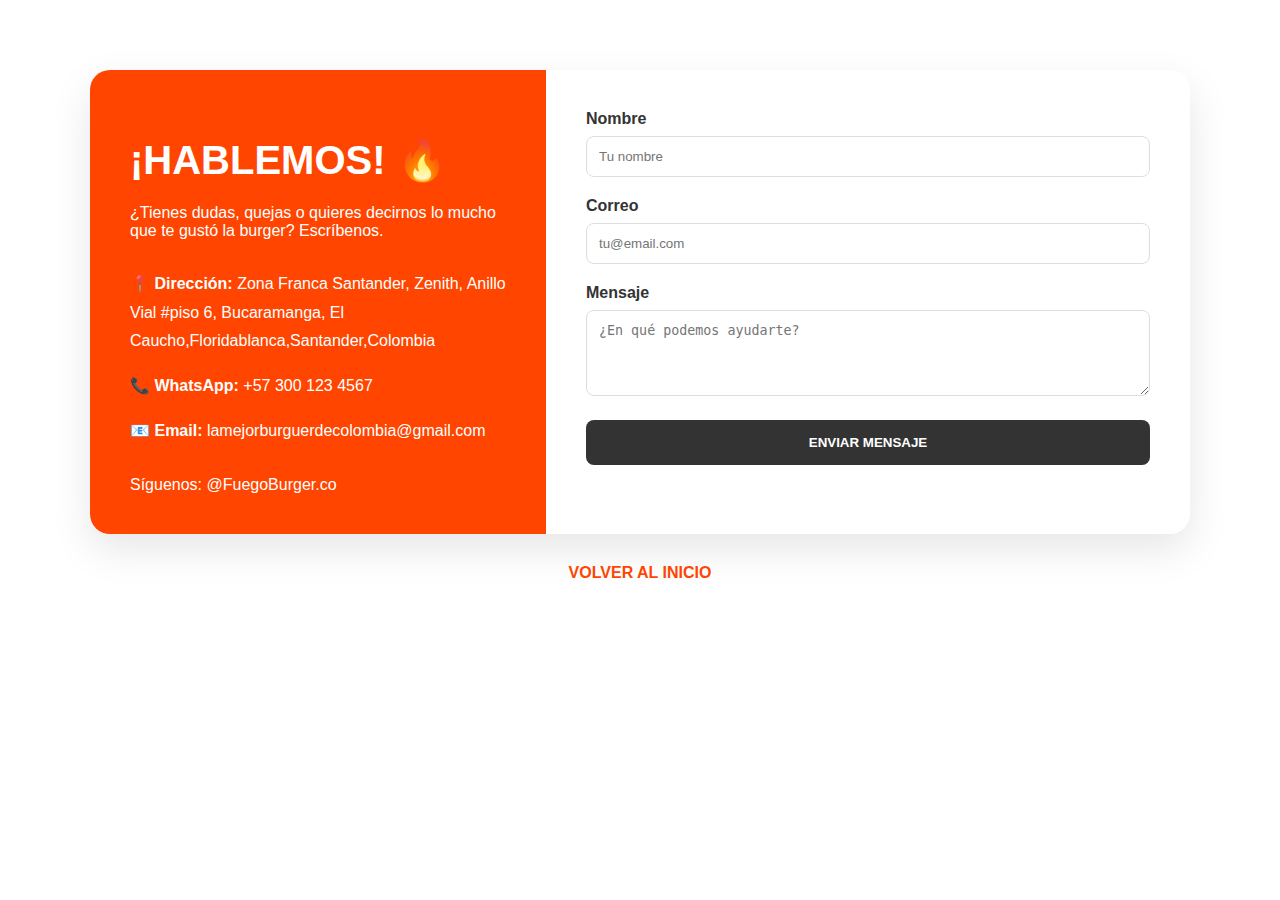
<file: paginas/contasto.html>
<!DOCTYPE html>
<html lang="es">
<head>
    <meta charset="UTF-8">
    <meta name="viewport" content="width=device-width, initial-scale=1.0">
    <title>Contacto - Fuego Burger</title>
    <link rel="stylesheet" href="../css/contacto.css">
</head>
<body>

    <main class="contacto-fuego-wrapper">
        <div class="contacto-container">
            
            <section class="contacto-info">
                <h1>¡HABLEMOS! 🔥</h1>
                <p>¿Tienes dudas, quejas o quieres decirnos lo mucho que te gustó la burger? Escríbenos.</p>
                
                <div class="datos-directos">
                    <p>📍 <strong>Dirección:</strong> Zona Franca Santander, Zenith, Anillo Vial #piso 6, Bucaramanga, El Caucho,Floridablanca,Santander,Colombia</p>
                    <p>📞 <strong>WhatsApp:</strong> +57 300 123 4567</p>
                    <p>📧 <strong>Email:</strong> lamejorburguerdecolombia@gmail.com</p>
                </div>

                <div class="redes-sociales">
                    <span>Síguenos: @FuegoBurger.co</span>
                </div>
            </section>

            <section class="contacto-formulario">
                <form>
                    <div class="grupo-input">
                        <label>Nombre</label>
                        <input type="text" placeholder="Tu nombre">
                    </div>
                    
                    <div class="grupo-input">
                        <label>Correo</label>
                        <input type="email" placeholder="tu@email.com">
                    </div>

                    <div class="grupo-input">
                        <label>Mensaje</label>
                        <textarea rows="4" placeholder="¿En qué podemos ayudarte?"></textarea>
                    </div>

                    <button type="submit" class="btn-enviar">ENVIAR MENSAJE</button>
                </form>
            </section>

        </div>

        <div class="contacto-footer">
            <a href="../index.html" class="btn-volver-atras">VOLVER AL INICIO</a>
        </div>
    </main>

</body>
</html>
</file>
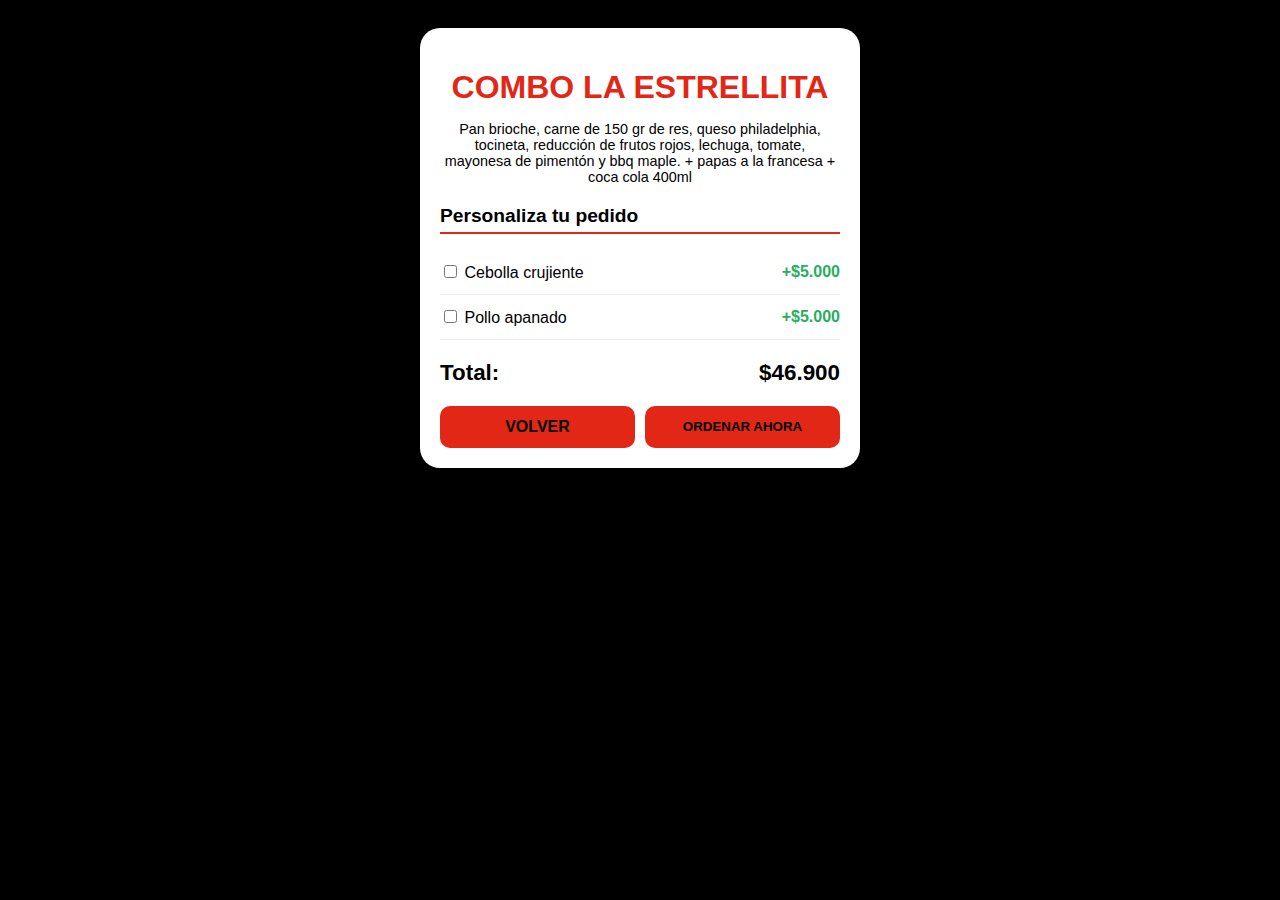
<file: paginas/estrellita.html>
<!DOCTYPE html>
<html lang="en">
<head>
    <meta charset="UTF-8">
    <meta name="viewport" content="width=device-width, initial-scale=1.0">
    <link rel="icon" type="image/png" href="imagenes/favicon/favicon-96x96.png" sizes="96x96" />
    <link rel="icon" type="image/svg+xml" href="imagenes/favicon/favicon.svg" />
    <link rel="shortcut icon" href="imagenes/favicon/favicon.ico" />
    <link rel="apple-touch-icon" sizes="180x180" href="imagenes/favicon/apple-touch-icon.png" />
    <link rel="manifest" href="imagenes/favicon/site.webmanifest" />
    <title>LA ESTRELLITA</title>
    <Link rel="stylesheet" href="../css/estrellita.css">
</head>
<body>

    <body>

    <div class="card">
        <div class="header-hamburguesa">
            <h1>COMBO LA ESTRELLITA</h1>
            <p class="descripcion">Pan brioche, carne de 150 gr de res, queso philadelphia, tocineta, reducción de frutos rojos, lechuga, tomate, mayonesa de pimentón y bbq maple. + papas a la francesa + coca cola 400ml</p>
        </div>

        <div class="adiciones">
            <h2>Personaliza tu pedido</h2>

            <div class="opcion">
                <label>
                    <input type="checkbox" value="5000"> 
                    <span class="extra">Cebolla crujiente</span>
                </label>
                <span class="precio">+$5.000</span>
            </div>

            <div class="opcion">
                <label>
                    <input type="checkbox" value="5000"> 
                    <span class="extra">Pollo apanado</span>
                </label>
                <span class="precio">+$5.000</span>
            </div>
        </div>

        <div class="total-seccion">
            <span>Total:</span>
            <span id="total-final">$46.900</span>
        </div>

        <div class="botones">
            <a href="../index.html" class="btn-volver">VOLVER</a>
            <button class="btn-ordenar">ORDENAR AHORA</button>
        </div>
    </div>
    
</body>
</html>
</file>
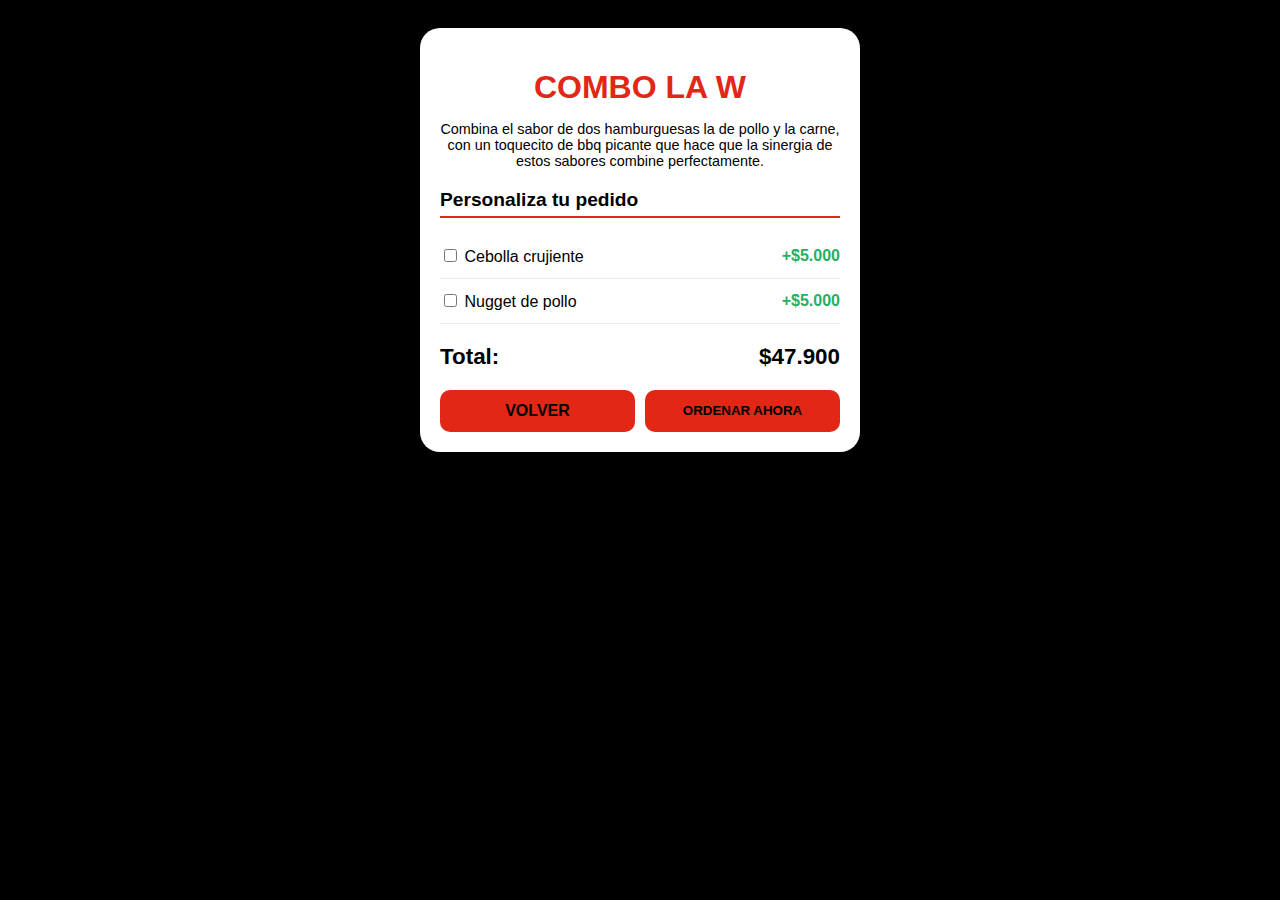
<file: paginas/law.html>
<!DOCTYPE html>
<html lang="en">
<head>
    <meta charset="UTF-8">
    <meta name="viewport" content="width=device-width, initial-scale=1.0">
    <link rel="icon" type="image/png" href="imagenes/favicon/favicon-96x96.png" sizes="96x96" />
    <link rel="icon" type="image/svg+xml" href="imagenes/favicon/favicon.svg" />
    <link rel="shortcut icon" href="imagenes/favicon/favicon.ico" />
    <link rel="apple-touch-icon" sizes="180x180" href="imagenes/favicon/apple-touch-icon.png" />
    <link rel="manifest" href="imagenes/favicon/site.webmanifest" />
    <title>LA W</title>
    <Link rel="stylesheet" href="../css/law.css">
</head>
<body>

    <body>

    <div class="card">
        <div class="header-hamburguesa">
            <h1>COMBO LA W</h1>
            <p class="descripcion">Combina el sabor de dos hamburguesas la de pollo y la carne, con un toquecito de bbq picante que hace que la sinergia de estos sabores combine perfectamente.</p>
        </div>

        <div class="adiciones">
            <h2>Personaliza tu pedido</h2>

            <div class="opcion">
                <label>
                    <input type="checkbox" value="5000"> 
                    <span class="extra">Cebolla crujiente</span>
                </label>
                <span class="precio">+$5.000</span>
            </div>

            <div class="opcion">
                <label>
                    <input type="checkbox" value="5000"> 
                    <span class="extra">Nugget de pollo</span>
                </label>
                <span class="precio">+$5.000</span>
            </div>
        </div>

        <div class="total-seccion">
            <span>Total:</span>
            <span id="total-final">$47.900</span>
        </div>

        <div class="botones">
            <a href="../index.html" class="btn-volver">VOLVER</a>
            <button class="btn-ordenar">ORDENAR AHORA</button>
        </div>
    </div>
    
</body>
</html>
</file>
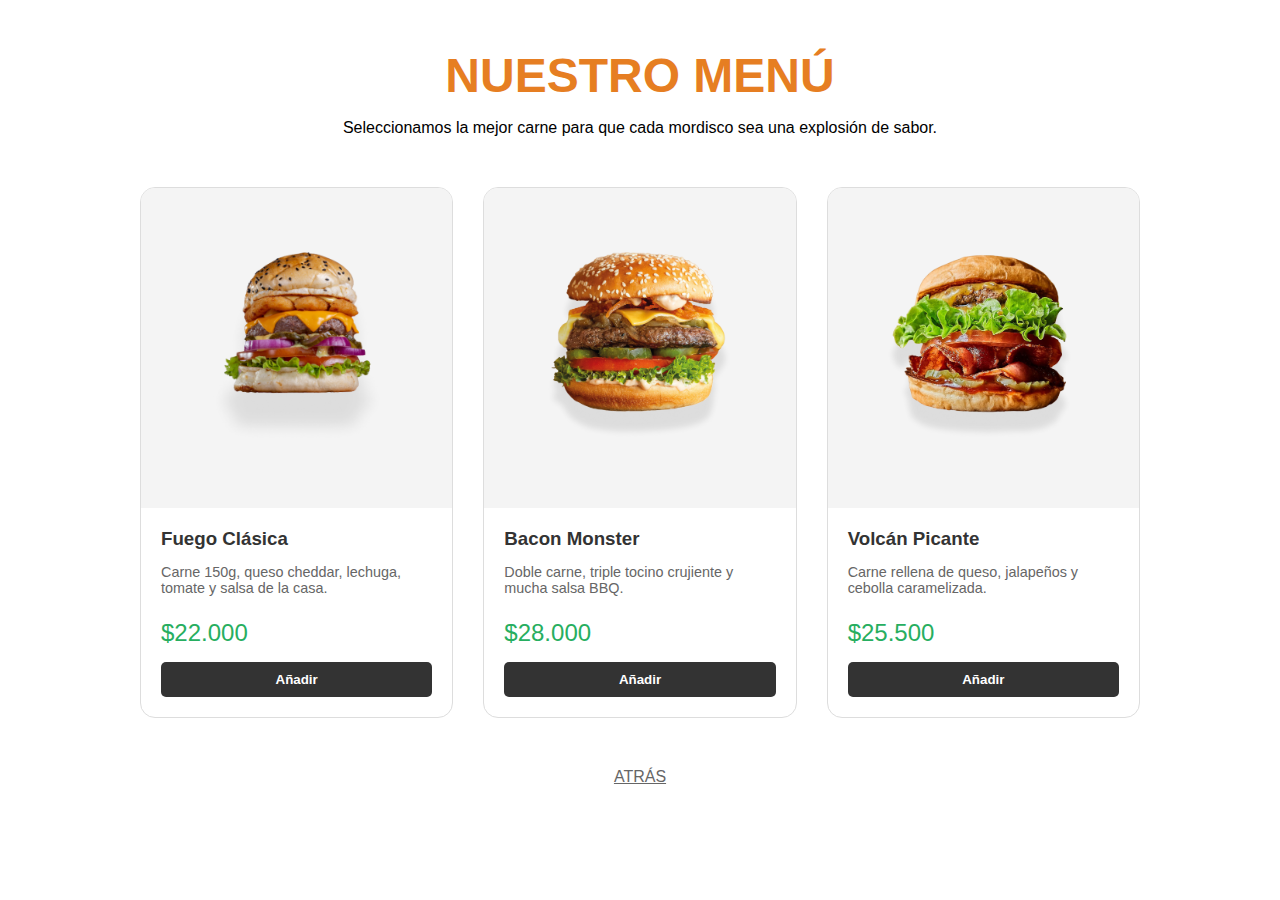
<file: paginas/productos.html>
<!DOCTYPE html>
<html lang="es">
<head>
    <meta charset="UTF-8">
    <meta name="viewport" content="width=device-width, initial-scale=1.0">
    <title>Productos - Fuego Burger</title>
    <link rel="stylesheet" href="../css/productos.css">
</head>
<body>

    <main class="productos-fuego-container">
        <header class="productos-header">
            <h1>NUESTRO MENÚ</h1>
            <p>Seleccionamos la mejor carne para que cada mordisco sea una explosión de sabor.</p>
        </header>

        <div class="galeria-productos">
            <article class="item-producto">
                <div class="imagen-placeholder">
                    <img src="../imagenes/c2 (1).png" alt="">
                </div> 
                <div class="info-producto">
                    <h3>Fuego Clásica</h3>
                    <p>Carne 150g, queso cheddar, lechuga, tomate y salsa de la casa.</p>
                    <span class="precio-tag">$22.000</span>
                    <button class="btn-agregar">Añadir</button>
                </div>
            </article>

            <article class="item-producto">
                <div class="imagen-placeholder">
                    <img src="../imagenes/ha2 (1).png" alt="">
                </div>
                <div class="info-producto">
                    <h3>Bacon Monster</h3>
                    <p>Doble carne, triple tocino crujiente y mucha salsa BBQ.</p>
                    <span class="precio-tag">$28.000</span>
                    <button class="btn-agregar">Añadir</button>
                </div>
            </article>

            <article class="item-producto">
                <div class="imagen-placeholder">
                    <img src="../imagenes/ha1 (1).png" alt="">
                </div>
                <div class="info-producto">
                    <h3>Volcán Picante</h3>
                    <p>Carne rellena de queso, jalapeños y cebolla caramelizada.</p>
                    <span class="precio-tag">$25.500</span>
                    <button class="btn-agregar">Añadir</button>
                </div>
            </article>
        </div>

        <div class="productos-footer">
            <a href="../index.html" class="btn-regresar">ATRÁS</a>
        </div>
    </main>

</body>
</html>
</file>
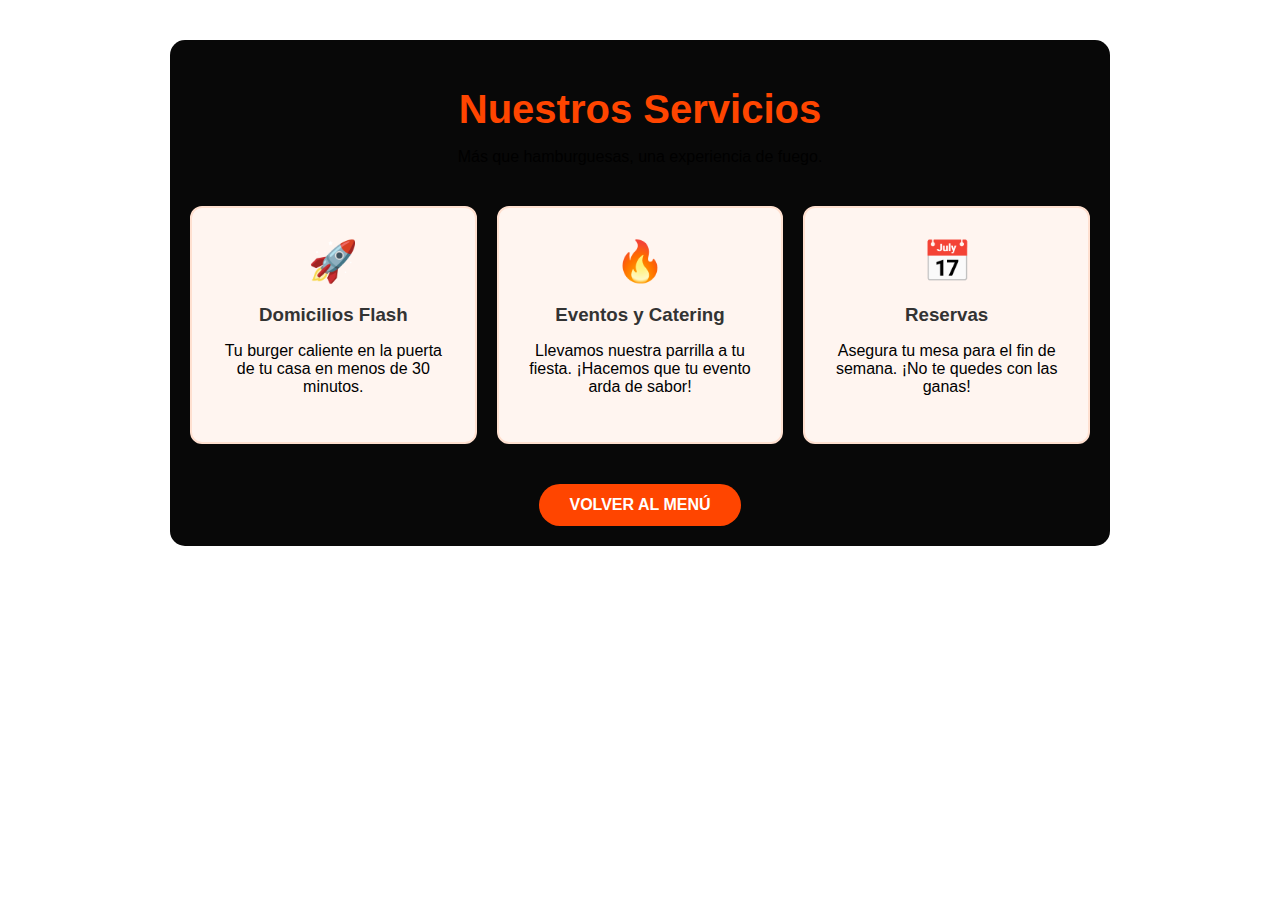
<file: paginas/servicio.html>
<!DOCTYPE html>
<html lang="es">
<head>
    <meta charset="UTF-8">
    <meta name="viewport" content="width=device-width, initial-scale=1.0">
    <title>Servicios - Fuego Burger</title>
    <link rel="stylesheet" href="../css/servicios.css">
</head>
<body>

    <section class="seccion-servicios-fuego">
        <div class="header-servicios">
            <h1>Nuestros Servicios</h1>
            <p>Más que hamburguesas, una experiencia de fuego.</p>
        </div>

        <div class="grid-servicios">
            <div class="tarjeta-servicio">
                <div class="icono">🚀</div>
                <h3>Domicilios Flash</h3>
                <p>Tu burger caliente en la puerta de tu casa en menos de 30 minutos.</p>
            </div>

            <div class="tarjeta-servicio">
                <div class="icono">🔥</div>
                <h3>Eventos y Catering</h3>
                <p>Llevamos nuestra parrilla a tu fiesta. ¡Hacemos que tu evento arda de sabor!</p>
            </div>

            <div class="tarjeta-servicio">
                <div class="icono">📅</div>
                <h3>Reservas</h3>
                <p>Asegura tu mesa para el fin de semana. ¡No te quedes con las ganas!</p>
            </div>
        </div>

        <div class="footer-servicios">
            <a href="../index.html" class="btn-fuego-volver">VOLVER AL MENÚ</a>
        </div>
    </section>

</body>
</html>
</file>
<file: css/contacto.css>
/* Contenedor Principal */
.contacto-fuego-wrapper {
    max-width: 1100px;
    margin: 50px auto;
    padding: 20px;
    font-family: 'Arial', sans-serif;
}

.contacto-container {
    display: flex;
    flex-wrap: wrap;
    background: #fff;
    border-radius: 20px;
    box-shadow: 0 15px 40px rgba(0,0,0,0.1);
    overflow: hidden;
}

/* Sección de Información (Lado Izquierdo) */
.contacto-info {
    flex: 1;
    min-width: 300px;
    background-color: #ff4500; /* Naranja Fuego */
    color: white;
    padding: 40px;
}

.contacto-info h1 {
    font-size: 2.5rem;
    margin-bottom: 20px;
    color: white; /* Forzamos blanco para que no use el del index */
}

.datos-directos {
    margin: 30px 0;
    line-height: 1.8;
}

/* Sección de Formulario (Lado Derecho) */
.contacto-formulario {
    flex: 1.5;
    min-width: 300px;
    padding: 40px;
}

.grupo-input {
    margin-bottom: 20px;
}

.grupo-input label {
    display: block;
    margin-bottom: 8px;
    font-weight: bold;
    color: #333;
}

.grupo-input input, .grupo-input textarea {
    width: 100%;
    padding: 12px;
    border: 1px solid #ddd;
    border-radius: 8px;
    box-sizing: border-box; /* Evita que el input se salga del cuadro */
}

/* Botón de Enviar */
.btn-enviar {
    width: 100%;
    padding: 15px;
    background-color: #333;
    color: white;
    border: none;
    border-radius: 8px;
    font-weight: bold;
    cursor: pointer;
    transition: 0.3s;
}

.btn-enviar:hover {
    background-color: #ff4500;
}

/* Botón Volver */
.contacto-footer {
    text-align: center;
    margin-top: 30px;
}

.btn-volver-atras {
    color: #ff4500;
    text-decoration: none;
    font-weight: bold;
}
</file>
<file: css/estrellita.css>
body {
    background-color: #000;
    font-family: 'Segoe UI', sans-serif;
    display: flex;
    justify-content: center;
    padding: 20px;
}

.card {
    background: white;
    max-width: 400px;
    width: 100%;
    border-radius: 20px;
    box-shadow: 0 10px 25px rgba(0,0,0,0.1);
    overflow: hidden;
    padding: 20px;
}

h1 {
    color: #e22717;
    text-align: center;
    margin-bottom: 5px;
}

.descripcion {
    text-align: center;
    color: #000;
    font-size: 0.9em;
    margin-bottom: 20px;
}

.adiciones h2 {
    font-size: 1.2em;
    border-bottom: 2px solid #e22717;
    padding-bottom: 5px;
}

.opcion {
    display: flex;
    justify-content: space-between;
    align-items: center;
    padding: 12px 0;
    border-bottom: 1px solid #eee;
}

.precio {
    font-weight: bold;
    color: #27ae60;
}

.total-seccion {
    margin-top: 20px;
    font-size: 1.4em;
    font-weight: bold;
    display: flex;
    justify-content: space-between;
}

.botones {
    margin-top: 20px;
    display: flex;
    gap: 10px;
}

.btn-volver, .btn-ordenar {
    flex: 1;
    text-align: center;
    padding: 12px;
    text-decoration: none;
    border-radius: 10px;
    font-weight: bold;
    transition: 0.3s;
    border: none;
}

.btn-volver {
    background: #e22717;
    color: #000;
}

.btn-ordenar {
    background:#e22717;
    color: #000;
    cursor: pointer;
}

.btn-ordenar:hover {
    background: #ecf0f1;
}
</file>
<file: css/law.css>
body {
    background-color: #000;
    font-family: 'Segoe UI', sans-serif;
    display: flex;
    justify-content: center;
    padding: 20px;
}

.card {
    background: white;
    max-width: 400px;
    width: 100%;
    border-radius: 20px;
    box-shadow: 0 10px 25px rgba(0,0,0,0.1);
    overflow: hidden;
    padding: 20px;
}

h1 {
    color: #e22717;
    text-align: center;
    margin-bottom: 5px;
}

.descripcion {
    text-align: center;
    color: #000;
    font-size: 0.9em;
    margin-bottom: 20px;
}

.adiciones h2 {
    font-size: 1.2em;
    border-bottom: 2px solid #e22717;
    padding-bottom: 5px;
}

.opcion {
    display: flex;
    justify-content: space-between;
    align-items: center;
    padding: 12px 0;
    border-bottom: 1px solid #eee;
}

.precio {
    font-weight: bold;
    color: #27ae60;
}

.total-seccion {
    margin-top: 20px;
    font-size: 1.4em;
    font-weight: bold;
    display: flex;
    justify-content: space-between;
}

.botones {
    margin-top: 20px;
    display: flex;
    gap: 10px;
}

.btn-volver, .btn-ordenar {
    flex: 1;
    text-align: center;
    padding: 12px;
    text-decoration: none;
    border-radius: 10px;
    font-weight: bold;
    transition: 0.3s;
    border: none;
}

.btn-volver {
    background: #e22717;
    color: #000;
}

.btn-ordenar {
    background:#e22717;
    color: #000;
    cursor: pointer;
}

.btn-ordenar:hover {
    background: #ecf0f1;
}
</file>
<file: css/productos.css>
/* Contenedor Raíz - Protege tus otros estilos */
.productos-fuego-container {
    max-width: 1000px;
    margin: 0 auto;
    padding: 40px 20px;
    font-family: 'Arial Black', sans-serif;
    background-color: #fff;
}

.productos-header {
    text-align: center;
    margin-bottom: 50px;
}

.productos-header h1 {
    color: #e67e22;
    font-size: 3rem;
    margin: 0;
}

/* Grid de Productos */
.galeria-productos {
    display: grid;
    grid-template-columns: repeat(auto-fit, minmax(280px, 1fr));
    gap: 30px;
}

/* Tarjeta de Producto */
.item-producto {
    background: #ffffff;
    border-radius: 15px;
    border: 1px solid #ddd;
    overflow: hidden;
    transition: 0.3s;
    display: flex;
    flex-direction: column;
}

.item-producto:hover {
    box-shadow: 0 10px 20px rgba(0,0,0,0.1);
    transform: scale(1.02);
}

/* Espacio para la foto */
.imagen-placeholder {
    height: 200px;
    background: #f4f4f4;
    display: flex;
    padding: 60px;
    align-items: center;
    justify-content: center;
}

.info-producto {
    padding: 20px;
    text-align: left;
}

.info-producto h3 {
    margin: 0 0 10px 0;
    color: #333;
}

.info-producto p {
    font-family: Arial, sans-serif;
    color: #666;
    font-size: 0.9rem;
    height: 40px; /* Alinea los textos */
}

.precio-tag {
    display: block;
    font-size: 1.5rem;
    color: #27ae60;
    margin: 15px 0;
}

.btn-agregar {
    width: 100%;
    padding: 10px;
    background-color: #333;
    color: white;
    border: none;
    border-radius: 5px;
    cursor: pointer;
    font-weight: bold;
}

.btn-agregar:hover {
    background-color: #e67e22;
}

/* Footer con botón atrás */
.productos-footer {
    margin-top: 50px;
    text-align: center;
}

.btn-regresar {
    color: #666;
    text-decoration: underline;
    font-size: 1rem;
}
img{
    width: 200px;
    height: 200px;
}
</file>
<file: css/servicios.css>
/* Contenedor principal de la pestaña de servicios */
.seccion-servicios-fuego {
    max-width: 900px;
    margin: 40px auto;
    padding: 20px;
    font-family: 'Arial', sans-serif;
    background-color: #080808;
    border-radius: 15px;
    text-align: center;
}

.seccion-servicios-fuego .header-servicios h1 {
    color: #ff4500; /* Color naranja fuego */
    font-size: 2.5rem;
    margin-bottom: 10px;
}

/* El Grid para organizar las tarjetas */
.seccion-servicios-fuego .grid-servicios {
    display: grid;
    grid-template-columns: repeat(auto-fit, minmax(250px, 1fr));
    gap: 20px;
    margin-top: 40px;
}

/* Tarjetas individuales */
.seccion-servicios-fuego .tarjeta-servicio {
    background: #fff5f0;
    padding: 30px;
    border-radius: 12px;
    border: 2px solid #ffe0d0;
    transition: transform 0.3s ease;
}

.seccion-servicios-fuego .tarjeta-servicio:hover {
    transform: translateY(-10px);
    border-color: #ff4500;
}

.seccion-servicios-fuego .icono {
    font-size: 40px;
    margin-bottom: 15px;
}

.seccion-servicios-fuego h3 {
    color: #333;
    margin-bottom: 10px;
}

/* Botón de volver personalizado */
.seccion-servicios-fuego .btn-fuego-volver {
    display: inline-block;
    margin-top: 40px;
    padding: 12px 30px;
    background-color: #ff4500;
    color: rgb(255, 255, 255);
    text-decoration: none;
    font-weight: bold;
    border-radius: 50px;
    transition: background 0.3s;
}

.seccion-servicios-fuego .btn-fuego-volver:hover {
    background-color: #c0392b;
}
</file>
